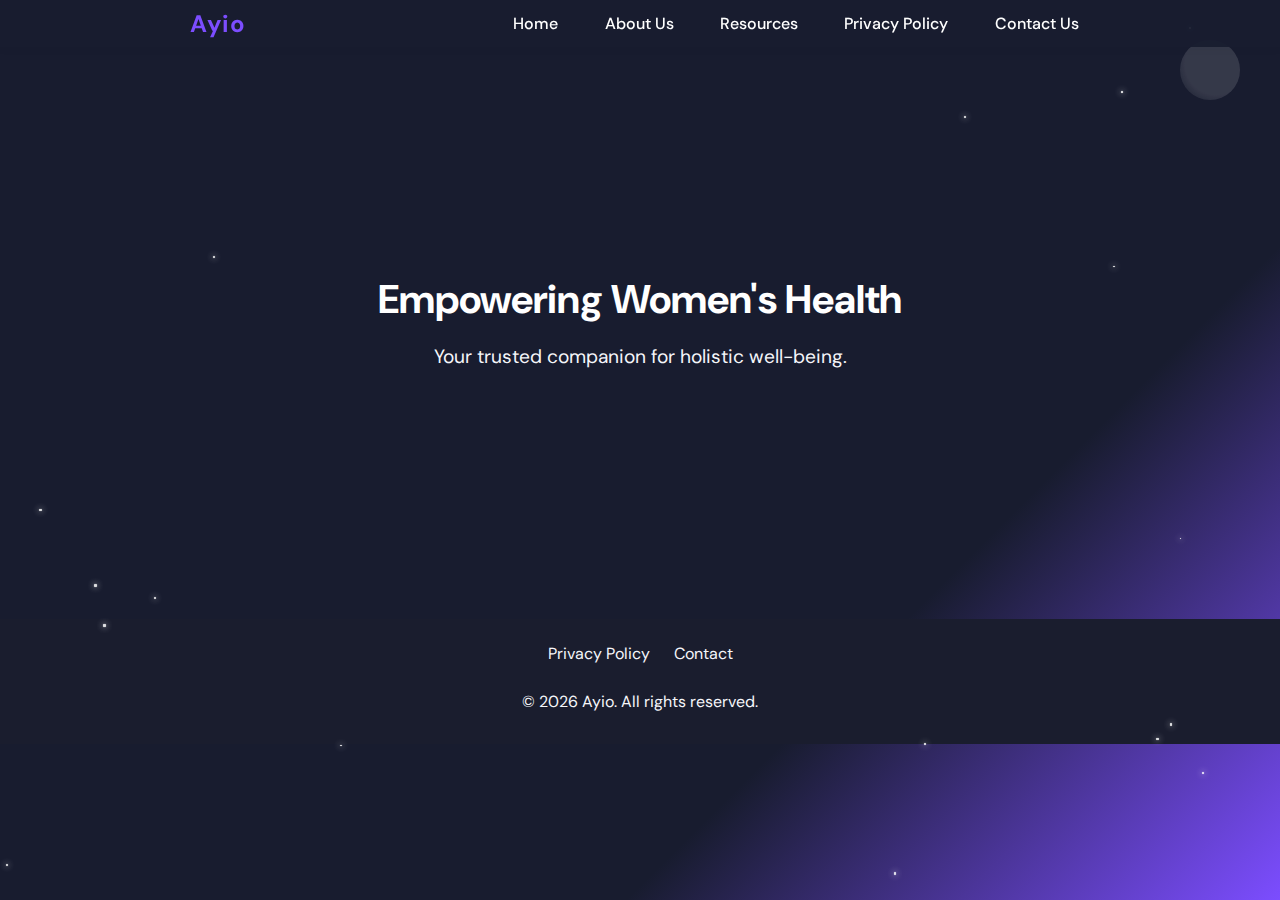
<file: index.html>
<!DOCTYPE html>
<html lang="en">
<head>
  <meta charset="UTF-8">
  <meta name="viewport" content="width=device-width, initial-scale=1.0">
  <title>Ayio - Women's Health</title>
  <!-- Google Fonts: DM Sans -->
  <link href="https://fonts.googleapis.com/css2?family=DM+Sans:wght@400;700&display=swap" rel="stylesheet">
  <link rel="stylesheet" href="assets/styles.css">
</head>
<body>
  <!-- Navbar -->
  <nav class="navbar">
    <div class="container nav-container">
      <a href="index.html" class="logo">Ayio</a>
      <!-- Hamburger menu button (mobile only) -->
      <button class="nav-toggle" aria-label="Open navigation" aria-expanded="false">
        <span></span>
        <span></span>
        <span></span>
      </button>
      <ul class="nav-links">
        <li><a href="index.html">Home</a></li>
        <li><a href="about.html">About Us</a></li>
        <li><a href="resources.html">Resources</a></li>
        <li><a href="privacy.html">Privacy Policy</a></li>
        <li><a href="contact.html">Contact Us</a></li>
      </ul>
    </div>
  </nav>

  <!-- Landing Section -->
  <header class="landing">
    <div class="container landing-content">
      <h1>Empowering Women's Health</h1>
      <p>Your trusted companion for holistic well-being.</p>
    </div>
  </header>

  <!-- Footer -->
  <footer class="footer">
    <div class="container footer-content">
      <ul class="footer-links">
        <li><a href="privacy.html">Privacy Policy</a></li>
        <li><a href="contact.html">Contact</a></li>
      </ul>
      <p>&copy; 2026 Ayio. All rights reserved.</p>
    </div>
  </footer>
</body>
<!-- Minimal JS for mobile nav toggle and interactive stars -->
<script>
  // Hamburger menu toggle for mobile
  document.addEventListener('DOMContentLoaded', function() {
    const navToggle = document.querySelector('.nav-toggle');
    const navLinks = document.querySelector('.nav-links');
    navToggle.addEventListener('click', function() {
      const open = navLinks.classList.toggle('open');
      navToggle.setAttribute('aria-expanded', open);
    });

    // --- Interactive, twinkling stars ---
    const STAR_COUNT = 18; // Fewer stars for less crowding
    const stars = [];
    for (let i = 0; i < STAR_COUNT; i++) {
      const star = document.createElement('div');
      star.className = 'star';
      // Random size (1.2px to 2.8px)
      const size = 1.2 + Math.random() * 1.6;
      star.style.width = size + 'px';
      star.style.height = size + 'px';
      // Random position
      const x = Math.random() * 100;
      const y = Math.random() * 100;
      star.dataset.x = x;
      star.dataset.y = y;
      star.style.left = x + 'vw';
      star.style.top = y + 'vh';
      // Random animation duration for twinkle
      star.style.animationDuration = (2 + Math.random() * 2.5) + 's';
      document.body.appendChild(star);
      stars.push(star);
    }
    // Parallax effect on mouse move
    document.addEventListener('mousemove', function(e) {
      const cx = window.innerWidth / 2;
      const cy = window.innerHeight / 2;
      const dx = (e.clientX - cx) / cx;
      const dy = (e.clientY - cy) / cy;
      stars.forEach((star, i) => {
        // Each star moves at a different depth
        const depth = 0.5 + (i / STAR_COUNT) * 1.5;
        const tx = dx * depth * 8; // max 8vw
        const ty = dy * depth * 8;
        star.style.transform = `translate(${tx}px, ${ty}px)`;
      });
    });
    // On mobile, use device orientation if available
    window.addEventListener('deviceorientation', function(e) {
      if (e.gamma !== null && e.beta !== null) {
        const dx = e.gamma / 45; // -45 to 45
        const dy = e.beta / 90;  // -90 to 90
        stars.forEach((star, i) => {
          const depth = 0.5 + (i / STAR_COUNT) * 1.5;
          const tx = dx * depth * 8;
          const ty = dy * depth * 8;
          star.style.transform = `translate(${tx}px, ${ty}px)`;
        });
      }
    });

    // --- Shooting star effect ---
    function launchShootingStar() {
      const shootingStar = document.createElement('div');
      shootingStar.className = 'shooting-star';
      // Diagonal: start somewhere in top-left quadrant, end in bottom-right
      const startY = 5 + Math.random() * 30; // 5-35vh
      const endY = startY + 18 + Math.random() * 10; // 23-45vh
      const startX = 5 + Math.random() * 30; // 5-35vw
      const endX = startX + 35 + Math.random() * 15; // 40-50vw further right
      shootingStar.style.setProperty('--sx', startX + 'vw');
      shootingStar.style.setProperty('--sy', startY + 'vh');
      shootingStar.style.setProperty('--ex', endX + 'vw');
      shootingStar.style.setProperty('--ey', endY + 'vh');
      shootingStar.style.top = '0';
      shootingStar.style.left = '0';
      // Calculate angle for rotate
      const angle = Math.atan2(endY - startY, endX - startX) * 180 / Math.PI;
      shootingStar.style.transform += ` rotate(${angle}deg)`;
      document.body.appendChild(shootingStar);
      shootingStar.addEventListener('animationend', () => shootingStar.remove());
    }
    // Launch a shooting star at random intervals
    function scheduleShootingStar() {
      const delay = 2500 + Math.random() * 8000; // 2.5s to 10.5s
      setTimeout(() => {
        launchShootingStar();
        scheduleShootingStar();
      }, delay);
    }
    scheduleShootingStar();
  });
</script>
</html>
</body>
</html>
</file>
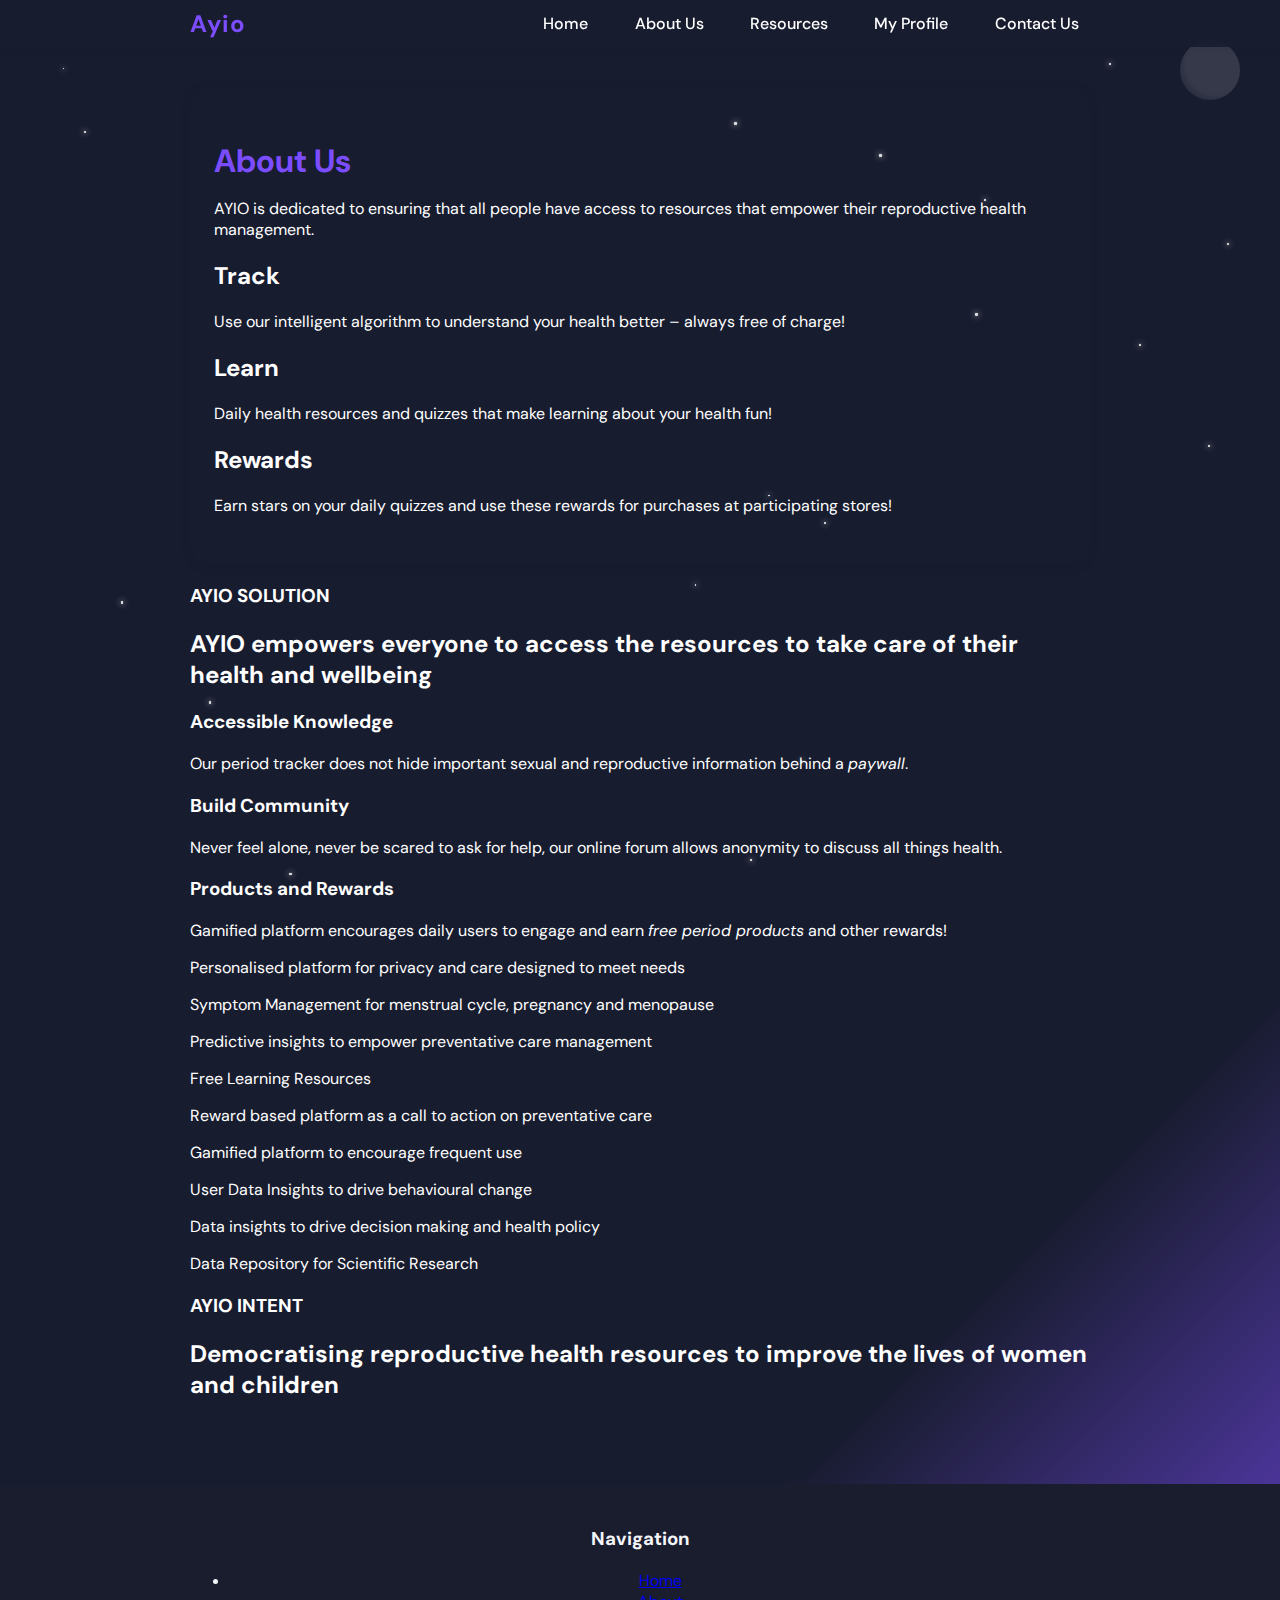
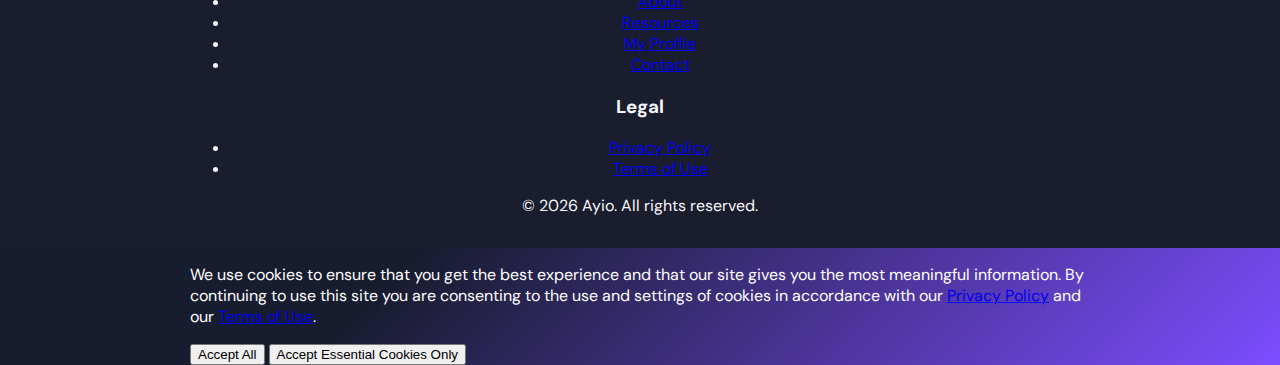
<file: about.html>
<!DOCTYPE html>
<html lang="en">

<head>
  <meta charset="UTF-8">
  <meta name="viewport" content="width=device-width, initial-scale=1.0">
  <title>About Us - Ayio</title>
  <link href="https://fonts.googleapis.com/css2?family=DM+Sans:wght@400;700&display=swap" rel="stylesheet">
  <link rel="stylesheet" href="assets/styles.css">
</head>

<body>
  <!-- Navbar -->
  <nav class="navbar">
    <div class="container nav-container">
      <a href="index.html" class="logo">Ayio</a>
      <!-- Hamburger menu button (mobile only) -->
      <button class="nav-toggle" aria-label="Open navigation" aria-expanded="false">
        <span></span>
        <span></span>
        <span></span>
      </button>
      <ul class="nav-links">
        <li><a href="index.html">Home</a></li>
        <li><a href="about.html">About Us</a></li>
        <li><a href="resources.html">Resources</a></li>
        <li><a href="profile.html">My Profile</a></li>
        <li><a href="contact.html">Contact Us</a></li>
      </ul>
    </div>
  </nav>

  <!-- About Section -->
  <main class="main-content">
    <section class="about-section container">
      <h1>About Us</h1>
      <p class="about-intro">AYIO is dedicated to ensuring that all people have access to resources that empower their
        reproductive health management.</p>

      <div class="features-grid">
        <div class="feature-card">
          <h2>Track</h2>
          <p>Use our intelligent algorithm to understand your health better – always free of charge!</p>
        </div>
        <div class="feature-card">
          <h2>Learn</h2>
          <p>Daily health resources and quizzes that make learning about your health fun!</p>
        </div>
        <div class="feature-card">
          <h2>Rewards</h2>
          <p>Earn stars on your daily quizzes and use these rewards for purchases at participating stores!</p>
        </div>
      </div>

    </section>

    <!-- Ayio Solution Section -->
    <section class="ayio-solution container">
      <div class="solution-header">
        <h3 class="subheading">AYIO SOLUTION</h3>
        <h2>AYIO empowers <span class="highlight">everyone</span> to access the resources to take care of their health
          and
          wellbeing</h2>
      </div>

      <div class="solution-grid">
        <!-- Card 1 -->
        <div class="solution-card">
          <div class="placeholder-img"></div>
          <h3>Accessible Knowledge</h3>
          <p>Our period tracker does not hide important sexual and reproductive information behind a <em>paywall</em>.
          </p>
        </div>

        <!-- Card 2 -->
        <div class="solution-card">
          <div class="placeholder-img"></div>
          <h3>Build Community</h3>
          <p>Never feel alone, never be scared to ask for help, our online forum allows anonymity to discuss all things
            health.</p>
        </div>

        <!-- Card 3 -->
        <div class="solution-card">
          <div class="placeholder-img"></div>
          <h3>Products and Rewards</h3>
          <p>Gamified platform encourages daily users to engage and earn <em>free period products</em> and other
            rewards!
          </p>
        </div>
      </div>
    </section>

    <!-- Phone Mockup Section -->
    <section class="phone-mockup-section container">
      <div class="phone-content-left">

        <p>Personalised platform for privacy and care designed to meet needs</p>
        <p>Symptom Management for menstrual cycle, pregnancy and menopause</p>
      </div>

      <div class="phone-placeholder">
        <!-- Placeholder for phone image -->
      </div>

      <div class="phone-content-right">

        <p>Predictive insights to empower preventative care management</p>
      </div>
    </section>

    <!-- Phone Mockup Section 2 - Learn & Earn -->
    <section class="phone-mockup-section container">
      <div class="phone-content-left">

        <p class="feature-text">Free Learning Resources</p>
      </div>

      <div class="phone-placeholder">
        <!-- Placeholder for phone image -->
      </div>

      <div class="phone-content-right">

        <p class="feature-text">Reward based platform as a call to action on preventative care</p>
        <p class="feature-text">Gamified platform to encourage frequent use</p>
      </div>
    </section>

    <!-- Phone Mockup Section 3 - Profile/Universe -->
    <section class="phone-mockup-section container">
      <div class="phone-content-left">

      </div>

      <div class="phone-placeholder">
        <!-- Placeholder for phone image -->
      </div>

      <div class="phone-content-right">

      </div>
    </section>

    <!-- Phone Mockup Section 4 - Data Insights -->
    <section class="phone-mockup-section container">
      <div class="phone-content-left">

        <p class="feature-text">User Data Insights to drive behavioural change</p>
        <p class="feature-text">Data insights to drive decision making and health policy</p>
      </div>

      <div class="phone-placeholder">
        <!-- Placeholder for phone image -->
      </div>

      <div class="phone-content-right">

        <p class="feature-text">Data Repository for Scientific Research</p>
      </div>
    </section>

    <!-- Phone Mockup Section 5 - Ayio Intent (Light Background, 2-column) -->
    <section class="ayio-intent-section container">
      <div class="intent-text">
        <h3 class="intent-heading">AYIO INTENT</h3>
        <h2 class="intent-title">Democratising reproductive health resources to improve the lives of women and children
        </h2>
      </div>

      <div class="phone-placeholder-intent">
        <!-- Placeholder for phone image -->
      </div>
    </section>
  </main>

  <!-- Footer -->
  <footer class="footer">
    <div class="container footer-container">
      <!-- Navigation Links Section -->
      <div class="footer-section">
        <h3 class="footer-heading">Navigation</h3>
        <ul class="footer-nav-links">
          <li><a href="index.html">Home</a></li>
          <li><a href="about.html">About</a></li>
          <li><a href="resources.html">Resources</a></li>
          <li><a href="profile.html">My Profile</a></li>
          <li><a href="contact.html">Contact</a></li>
        </ul>
      </div>

      <!-- Legal Links Section -->
      <div class="footer-section">
        <h3 class="footer-heading">Legal</h3>
        <ul class="footer-legal-links">
          <li><a href="privacy.html">Privacy Policy</a></li>
          <li><a href="terms.html">Terms of Use</a></li>
        </ul>
      </div>
    </div>

    <!-- Copyright Section -->
    <div class="footer-copyright">
      <p>&copy; 2026 Ayio. All rights reserved.</p>
    </div>
  </footer>

  <!-- Cookie Consent -->
  <script src="assets/cookie-consent.js"></script>
</body>
<script>
  document.addEventListener('DOMContentLoaded', function () {
    const navToggle = document.querySelector('.nav-toggle');
    const navLinks = document.querySelector('.nav-links');
    navToggle.addEventListener('click', function () {
      const open = navLinks.classList.toggle('open');
      navToggle.setAttribute('aria-expanded', open);
    });

    // --- Interactive, twinkling stars ---
    const STAR_COUNT = 18;
    const stars = [];
    for (let i = 0; i < STAR_COUNT; i++) {
      const star = document.createElement('div');
      star.className = 'star';
      const size = 1.2 + Math.random() * 1.6;
      star.style.width = size + 'px';
      star.style.height = size + 'px';
      const x = Math.random() * 100;
      const y = Math.random() * 100;
      star.dataset.x = x;
      star.dataset.y = y;
      star.style.left = x + 'vw';
      star.style.top = y + 'vh';
      star.style.animationDuration = (2 + Math.random() * 2.5) + 's';
      document.body.appendChild(star);
      stars.push(star);
    }
    document.addEventListener('mousemove', function (e) {
      const cx = window.innerWidth / 2;
      const cy = window.innerHeight / 2;
      const dx = (e.clientX - cx) / cx;
      const dy = (e.clientY - cy) / cy;
      stars.forEach((star, i) => {
        const depth = 0.5 + (i / STAR_COUNT) * 1.5;
        const tx = dx * depth * 8;
        const ty = dy * depth * 8;
        star.style.transform = `translate(${tx}px, ${ty}px)`;
      });
    });
    window.addEventListener('deviceorientation', function (e) {
      if (e.gamma !== null && e.beta !== null) {
        const dx = e.gamma / 45;
        const dy = e.beta / 90;
        stars.forEach((star, i) => {
          const depth = 0.5 + (i / STAR_COUNT) * 1.5;
          const tx = dx * depth * 8;
          const ty = dy * depth * 8;
          star.style.transform = `translate(${tx}px, ${ty}px)`;
        });
      }
    });

    // --- Shooting star effect ---
    function launchShootingStar() {
      const shootingStar = document.createElement('div');
      shootingStar.className = 'shooting-star';
      // Diagonal: start somewhere in top-left quadrant, end in bottom-right
      const startY = 5 + Math.random() * 30;
      const endY = startY + 18 + Math.random() * 10;
      const startX = 5 + Math.random() * 30;
      const endX = startX + 35 + Math.random() * 15;
      shootingStar.style.setProperty('--sx', startX + 'vw');
      shootingStar.style.setProperty('--sy', startY + 'vh');
      shootingStar.style.setProperty('--ex', endX + 'vw');
      shootingStar.style.setProperty('--ey', endY + 'vh');
      shootingStar.style.top = '0';
      shootingStar.style.left = '0';
      const angle = Math.atan2(endY - startY, endX - startX) * 180 / Math.PI;
      shootingStar.style.transform += ` rotate(${angle}deg)`;
      document.body.appendChild(shootingStar);
      shootingStar.addEventListener('animationend', () => shootingStar.remove());
    }
    function scheduleShootingStar() {
      const delay = 2500 + Math.random() * 8000;
      setTimeout(() => {
        launchShootingStar();
        scheduleShootingStar();
      }, delay);
    }
    scheduleShootingStar();
  });
</script>

</html>
</file>
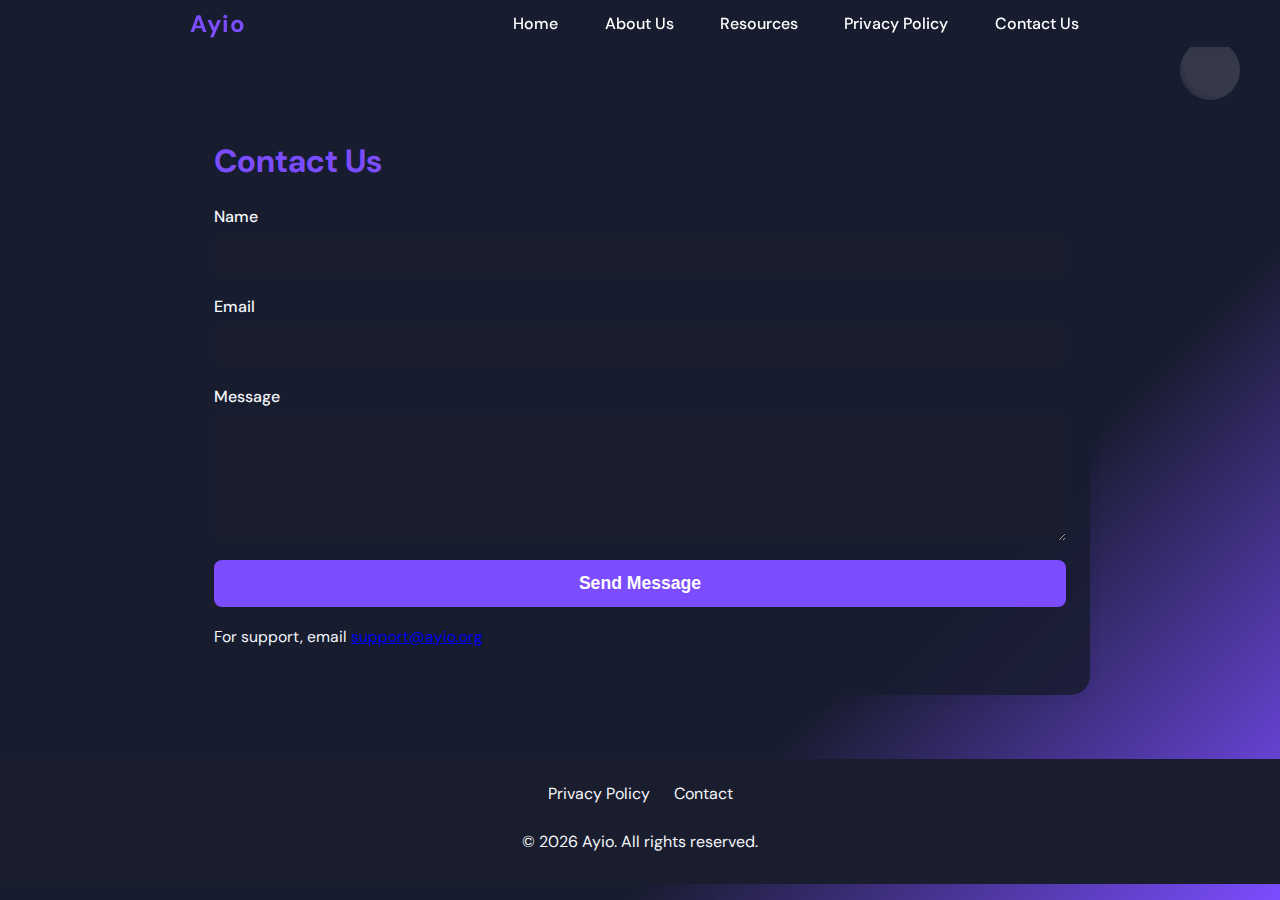
<file: contact.html>
<!DOCTYPE html>
<html lang="en">
<head>
  <meta charset="UTF-8">
  <meta name="viewport" content="width=device-width, initial-scale=1.0">
  <title>Contact Us - Ayio</title>
  <link href="https://fonts.googleapis.com/css2?family=DM+Sans:wght@400;700&display=swap" rel="stylesheet">
  <link rel="stylesheet" href="assets/styles.css">
</head>
<body>
  <!-- Navbar -->
  <nav class="navbar">
    <div class="container nav-container">
      <a href="index.html" class="logo">Ayio</a>
      <ul class="nav-links">
        <li><a href="index.html">Home</a></li>
        <li><a href="about.html">About Us</a></li>
        <li><a href="resources.html">Resources</a></li>
        <li><a href="privacy.html">Privacy Policy</a></li>
        <li><a href="contact.html">Contact Us</a></li>
      </ul>
    </div>
  </nav>

  <!-- Contact Section -->
  <main class="main-content">
    <section class="contact-section container">
      <h1>Contact Us</h1>
      <form name="contact" method="POST" data-netlify="true" netlify-honeypot="bot-field" class="contact-form">
        <!-- Netlify form hidden field -->
        <input type="hidden" name="form-name" value="contact">
        <p class="hidden">
          <label>Don’t fill this out if you're human: <input name="bot-field"></label>
        </p>
        <div class="form-group">
          <label for="name">Name</label>
          <input type="text" id="name" name="name" required>
        </div>
        <div class="form-group">
          <label for="email">Email</label>
          <input type="email" id="email" name="email" required>
        </div>
        <div class="form-group">
          <label for="message">Message</label>
          <textarea id="message" name="message" rows="5" required></textarea>
        </div>
        <button type="submit">Send Message</button>
      </form>
      <p class="contact-note">For support, email <a href="mailto:support@ayio.org">support@ayio.org</a></p>
    </section>
  </main>

  <!-- Footer -->
  <footer class="footer">
    <div class="container footer-content">
      <ul class="footer-links">
        <li><a href="privacy.html">Privacy Policy</a></li>
        <li><a href="contact.html">Contact</a></li>
      </ul>
      <p>&copy; 2026 Ayio. All rights reserved.</p>
    </div>
  </footer>
</body>
</html>
</file>
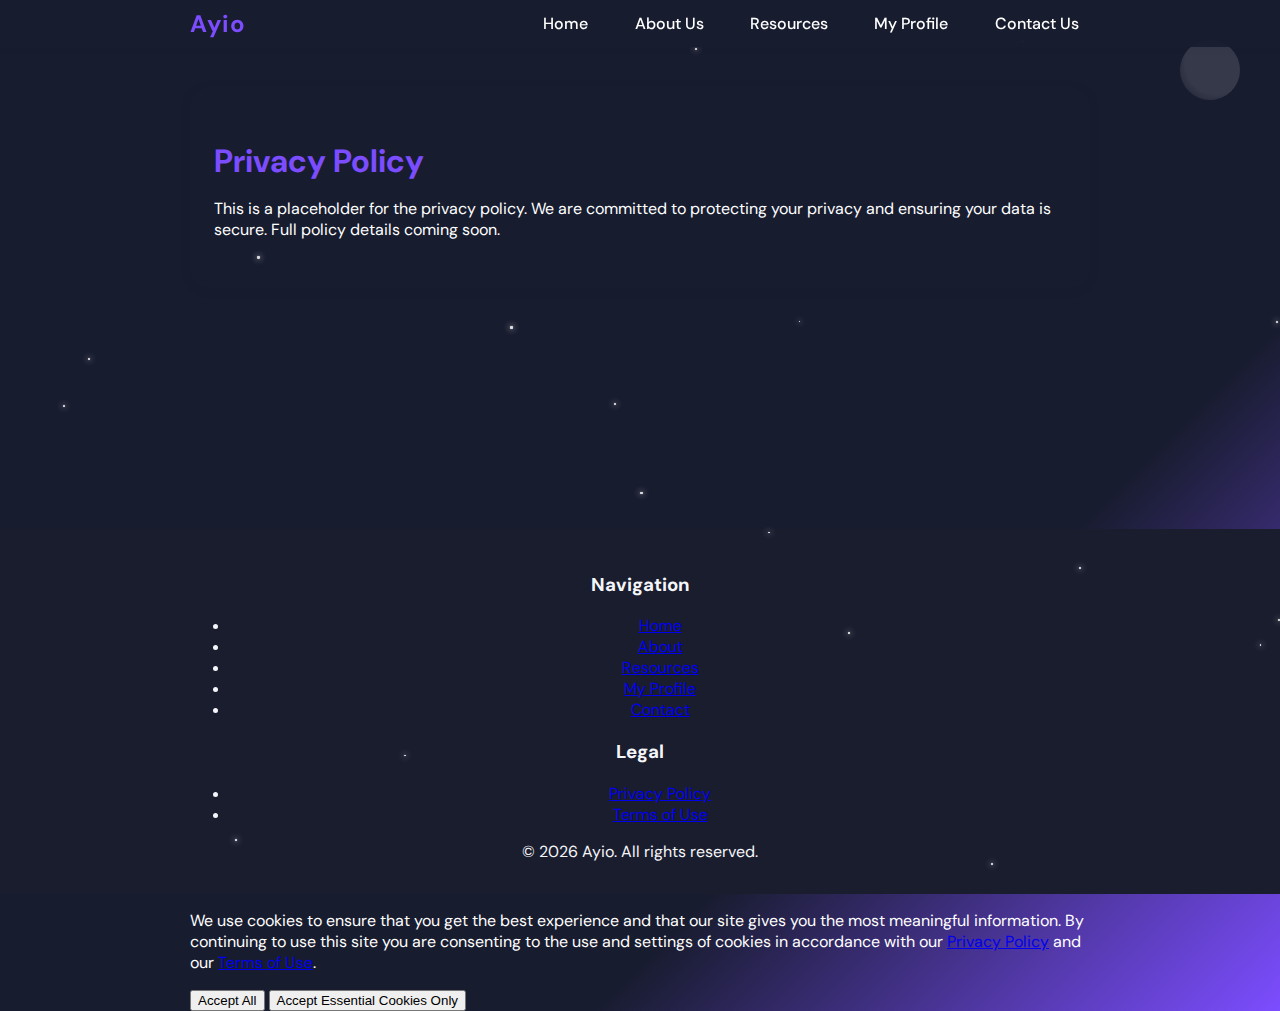
<file: privacy.html>
<!DOCTYPE html>
<html lang="en">

<head>
  <meta charset="UTF-8">
  <meta name="viewport" content="width=device-width, initial-scale=1.0">
  <title>Privacy Policy - Ayio</title>
  <link href="https://fonts.googleapis.com/css2?family=DM+Sans:wght@400;700&display=swap" rel="stylesheet">
  <link rel="stylesheet" href="assets/styles.css">
</head>

<body>
  <!-- Navbar -->
  <nav class="navbar">
    <div class="container nav-container">
      <a href="index.html" class="logo">Ayio</a>
      <!-- Hamburger menu button (mobile only) -->
      <button class="nav-toggle" aria-label="Open navigation" aria-expanded="false">
        <span></span>
        <span></span>
        <span></span>
      </button>
      <ul class="nav-links">
        <li><a href="index.html">Home</a></li>
        <li><a href="about.html">About Us</a></li>
        <li><a href="resources.html">Resources</a></li>
        <li><a href="profile.html">My Profile</a></li>
        <li><a href="contact.html">Contact Us</a></li>
      </ul>
    </div>
  </nav>

  <!-- Privacy Policy Section -->
  <main class="main-content">
    <section class="privacy-section container">
      <h1>Privacy Policy</h1>
      <p>This is a placeholder for the privacy policy. We are committed to protecting your privacy and ensuring your
        data is secure. Full policy details coming soon.</p>
    </section>
  </main>

  <!-- Footer -->
  <footer class="footer">
    <div class="container footer-container">
      <!-- Navigation Links Section -->
      <div class="footer-section">
        <h3 class="footer-heading">Navigation</h3>
        <ul class="footer-nav-links">
          <li><a href="index.html">Home</a></li>
          <li><a href="about.html">About</a></li>
          <li><a href="resources.html">Resources</a></li>
          <li><a href="profile.html">My Profile</a></li>
          <li><a href="contact.html">Contact</a></li>
        </ul>
      </div>

      <!-- Legal Links Section -->
      <div class="footer-section">
        <h3 class="footer-heading">Legal</h3>
        <ul class="footer-legal-links">
          <li><a href="privacy.html">Privacy Policy</a></li>
          <li><a href="terms.html">Terms of Use</a></li>
        </ul>
      </div>
    </div>

    <!-- Copyright Section -->
    <div class="footer-copyright">
      <p>&copy; 2026 Ayio. All rights reserved.</p>
    </div>
  </footer>

  <!-- Cookie Consent -->
  <script src="assets/cookie-consent.js"></script>
</body>
<script>
  document.addEventListener('DOMContentLoaded', function () {
    const navToggle = document.querySelector('.nav-toggle');
    const navLinks = document.querySelector('.nav-links');
    navToggle.addEventListener('click', function () {
      const open = navLinks.classList.toggle('open');
      navToggle.setAttribute('aria-expanded', open);
    });

    // --- Interactive, twinkling stars ---
    const STAR_COUNT = 18;
    const stars = [];
    for (let i = 0; i < STAR_COUNT; i++) {
      const star = document.createElement('div');
      star.className = 'star';
      const size = 1.2 + Math.random() * 1.6;
      star.style.width = size + 'px';
      star.style.height = size + 'px';
      const x = Math.random() * 100;
      const y = Math.random() * 100;
      star.dataset.x = x;
      star.dataset.y = y;
      star.style.left = x + 'vw';
      star.style.top = y + 'vh';
      star.style.animationDuration = (2 + Math.random() * 2.5) + 's';
      document.body.appendChild(star);
      stars.push(star);
    }
    document.addEventListener('mousemove', function (e) {
      const cx = window.innerWidth / 2;
      const cy = window.innerHeight / 2;
      const dx = (e.clientX - cx) / cx;
      const dy = (e.clientY - cy) / cy;
      stars.forEach((star, i) => {
        const depth = 0.5 + (i / STAR_COUNT) * 1.5;
        const tx = dx * depth * 8;
        const ty = dy * depth * 8;
        star.style.transform = `translate(${tx}px, ${ty}px)`;
      });
    });
    window.addEventListener('deviceorientation', function (e) {
      if (e.gamma !== null && e.beta !== null) {
        const dx = e.gamma / 45;
        const dy = e.beta / 90;
        stars.forEach((star, i) => {
          const depth = 0.5 + (i / STAR_COUNT) * 1.5;
          const tx = dx * depth * 8;
          const ty = dy * depth * 8;
          star.style.transform = `translate(${tx}px, ${ty}px)`;
        });
      }
    });

    // --- Shooting star effect ---
    function launchShootingStar() {
      const shootingStar = document.createElement('div');
      shootingStar.className = 'shooting-star';
      // Diagonal: start somewhere in top-left quadrant, end in bottom-right
      const startY = 5 + Math.random() * 30;
      const endY = startY + 18 + Math.random() * 10;
      const startX = 5 + Math.random() * 30;
      const endX = startX + 35 + Math.random() * 15;
      shootingStar.style.setProperty('--sx', startX + 'vw');
      shootingStar.style.setProperty('--sy', startY + 'vh');
      shootingStar.style.setProperty('--ex', endX + 'vw');
      shootingStar.style.setProperty('--ey', endY + 'vh');
      shootingStar.style.top = '0';
      shootingStar.style.left = '0';
      const angle = Math.atan2(endY - startY, endX - startX) * 180 / Math.PI;
      shootingStar.style.transform += ` rotate(${angle}deg)`;
      document.body.appendChild(shootingStar);
      shootingStar.addEventListener('animationend', () => shootingStar.remove());
    }
    function scheduleShootingStar() {
      const delay = 2500 + Math.random() * 8000;
      setTimeout(() => {
        launchShootingStar();
        scheduleShootingStar();
      }, delay);
    }
    scheduleShootingStar();
  });
</script>

</html>
</body>

</html>
</file>
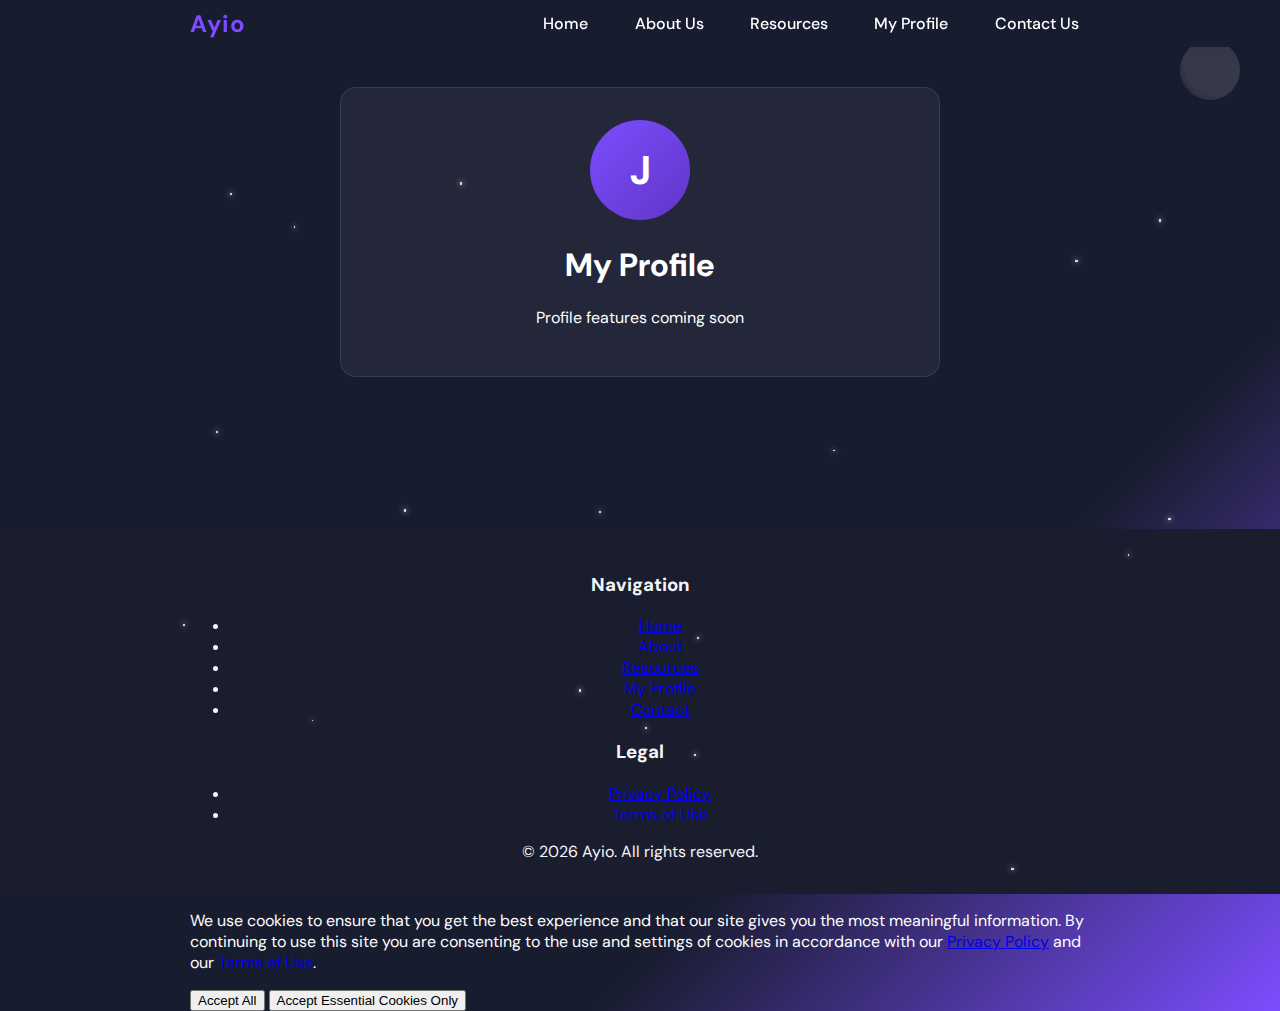
<file: profile.html>
<!DOCTYPE html>
<html lang="en">

<head>
    <meta charset="UTF-8">
    <meta name="viewport" content="width=device-width, initial-scale=1.0">
    <title>My Profile - Ayio</title>
    <link href="https://fonts.googleapis.com/css2?family=DM+Sans:wght@400;700&display=swap" rel="stylesheet">
    <link rel="stylesheet" href="assets/styles.css">
    <style>
        /* Profile specific styles */
        .profile-card {
            background: rgba(255, 255, 255, 0.05);
            border: 1px solid rgba(255, 255, 255, 0.1);
            border-radius: 1rem;
            padding: 2rem;
            max-width: 600px;
            margin: 0 auto;
            text-align: center;
        }

        .profile-avatar {
            width: 100px;
            height: 100px;
            background: linear-gradient(135deg, var(--purple), #5f36c7);
            border-radius: 50%;
            margin: 0 auto 1.5rem;
            display: flex;
            align-items: center;
            justify-content: center;
            font-size: 2.5rem;
            font-weight: 700;
            color: var(--white);
        }
    </style>
</head>

<body>
    <!-- Navbar -->
    <nav class="navbar">
        <div class="container nav-container">
            <a href="index.html" class="logo">Ayio</a>
            <!-- Hamburger menu button (mobile only) -->
            <button class="nav-toggle" aria-label="Open navigation" aria-expanded="false">
                <span></span>
                <span></span>
                <span></span>
            </button>
            <ul class="nav-links">
                <li><a href="index.html">Home</a></li>
                <li><a href="about.html">About Us</a></li>
                <li><a href="resources.html">Resources</a></li>
                <li><a href="profile.html">My Profile</a></li>
                <li><a href="contact.html">Contact Us</a></li>
            </ul>
        </div>
    </nav>

    <!-- Profile Section -->
    <main class="main-content">
        <section class="container">
            <div class="profile-card">
                <div class="profile-avatar">J</div>
                <h1>My Profile</h1>
                <p>Profile features coming soon</p>
            </div>
        </section>
    </main>

    <!-- Footer -->
    <footer class="footer">
        <div class="container footer-container">
            <!-- Navigation Links Section -->
            <div class="footer-section">
                <h3 class="footer-heading">Navigation</h3>
                <ul class="footer-nav-links">
                    <li><a href="index.html">Home</a></li>
                    <li><a href="about.html">About</a></li>
                    <li><a href="resources.html">Resources</a></li>
                    <li><a href="profile.html">My Profile</a></li>
                    <li><a href="contact.html">Contact</a></li>
                </ul>
            </div>

            <!-- Legal Links Section -->
            <div class="footer-section">
                <h3 class="footer-heading">Legal</h3>
                <ul class="footer-legal-links">
                    <li><a href="privacy.html">Privacy Policy</a></li>
                    <li><a href="terms.html">Terms of Use</a></li>
                </ul>
            </div>
        </div>

        <!-- Copyright Section -->
        <div class="footer-copyright">
            <p>&copy; 2026 Ayio. All rights reserved.</p>
        </div>
    </footer>

    <!-- Cookie Consent -->
    <script src="assets/cookie-consent.js"></script>
</body>
<script>
    document.addEventListener('DOMContentLoaded', function () {
        const navToggle = document.querySelector('.nav-toggle');
        const navLinks = document.querySelector('.nav-links');
        navToggle.addEventListener('click', function () {
            const open = navLinks.classList.toggle('open');
            navToggle.setAttribute('aria-expanded', open);
        });

        // --- Interactive, twinkling stars ---
        const STAR_COUNT = 18;
        const stars = [];
        for (let i = 0; i < STAR_COUNT; i++) {
            const star = document.createElement('div');
            star.className = 'star';
            const size = 1.2 + Math.random() * 1.6;
            star.style.width = size + 'px';
            star.style.height = size + 'px';
            const x = Math.random() * 100;
            const y = Math.random() * 100;
            star.dataset.x = x;
            star.dataset.y = y;
            star.style.left = x + 'vw';
            star.style.top = y + 'vh';
            star.style.animationDuration = (2 + Math.random() * 2.5) + 's';
            document.body.appendChild(star);
            stars.push(star);
        }
        document.addEventListener('mousemove', function (e) {
            const cx = window.innerWidth / 2;
            const cy = window.innerHeight / 2;
            const dx = (e.clientX - cx) / cx;
            const dy = (e.clientY - cy) / cy;
            stars.forEach((star, i) => {
                const depth = 0.5 + (i / STAR_COUNT) * 1.5;
                const tx = dx * depth * 8;
                const ty = dy * depth * 8;
                star.style.transform = `translate(${tx}px, ${ty}px)`;
            });
        });
        window.addEventListener('deviceorientation', function (e) {
            if (e.gamma !== null && e.beta !== null) {
                const dx = e.gamma / 45;
                const dy = e.beta / 90;
                stars.forEach((star, i) => {
                    const depth = 0.5 + (i / STAR_COUNT) * 1.5;
                    const tx = dx * depth * 8;
                    const ty = dy * depth * 8;
                    star.style.transform = `translate(${tx}px, ${ty}px)`;
                });
            }
        });

        // --- Shooting star effect ---
        function launchShootingStar() {
            const shootingStar = document.createElement('div');
            shootingStar.className = 'shooting-star';
            const startY = 5 + Math.random() * 30;
            const endY = startY + 18 + Math.random() * 10;
            const startX = 5 + Math.random() * 30;
            const endX = startX + 35 + Math.random() * 15;
            shootingStar.style.setProperty('--sx', startX + 'vw');
            shootingStar.style.setProperty('--sy', startY + 'vh');
            shootingStar.style.setProperty('--ex', endX + 'vw');
            shootingStar.style.setProperty('--ey', endY + 'vh');
            shootingStar.style.top = '0';
            shootingStar.style.left = '0';
            const angle = Math.atan2(endY - startY, endX - startX) * 180 / Math.PI;
            shootingStar.style.transform += ` rotate(${angle}deg)`;
            document.body.appendChild(shootingStar);
            shootingStar.addEventListener('animationend', () => shootingStar.remove());
        }
        function scheduleShootingStar() {
            const delay = 2500 + Math.random() * 8000;
            setTimeout(() => {
                launchShootingStar();
                scheduleShootingStar();
            }, delay);
        }
        scheduleShootingStar();
    });
</script>

</html>
</file>
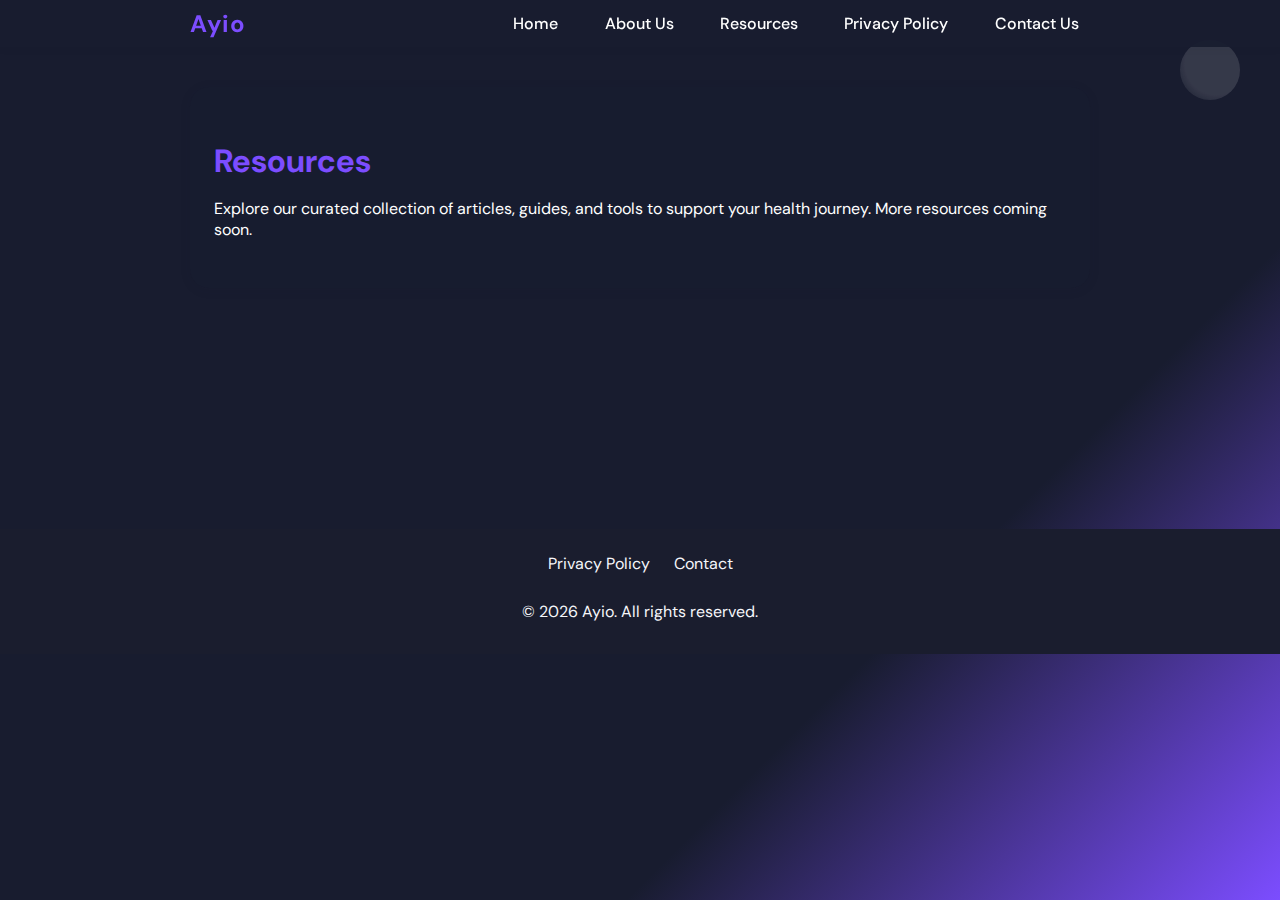
<file: resources.html>
<!DOCTYPE html>
<html lang="en">
<head>
  <meta charset="UTF-8">
  <meta name="viewport" content="width=device-width, initial-scale=1.0">
  <title>Resources - Ayio</title>
  <link href="https://fonts.googleapis.com/css2?family=DM+Sans:wght@400;700&display=swap" rel="stylesheet">
  <link rel="stylesheet" href="assets/styles.css">
</head>
<body>
  <!-- Navbar -->
  <nav class="navbar">
    <div class="container nav-container">
      <a href="index.html" class="logo">Ayio</a>
      <!-- Hamburger menu button (mobile only) -->
      <button class="nav-toggle" aria-label="Open navigation" aria-expanded="false">
        <span></span>
        <span></span>
        <span></span>
      </button>
      <ul class="nav-links">
        <li><a href="index.html">Home</a></li>
        <li><a href="about.html">About Us</a></li>
        <li><a href="resources.html">Resources</a></li>
        <li><a href="privacy.html">Privacy Policy</a></li>
        <li><a href="contact.html">Contact Us</a></li>
      </ul>
    </div>
  </nav>

  <!-- Resources Section -->
  <main class="main-content">
    <section class="resources-section container">
      <h1>Resources</h1>
      <p>Explore our curated collection of articles, guides, and tools to support your health journey. More resources coming soon.</p>
      <!-- Placeholder for future resource cards or links -->
    </section>
  </main>

  <!-- Footer -->
  <footer class="footer">
    <div class="container footer-content">
      <ul class="footer-links">
        <li><a href="privacy.html">Privacy Policy</a></li>
        <li><a href="contact.html">Contact</a></li>
      </ul>
      <p>&copy; 2026 Ayio. All rights reserved.</p>
    </div>
  </footer>
  <!-- Minimal JS for mobile nav toggle -->
  <script>
    document.addEventListener('DOMContentLoaded', function() {
      const navToggle = document.querySelector('.nav-toggle');
      const navLinks = document.querySelector('.nav-links');
      navToggle.addEventListener('click', function() {
        const open = navLinks.classList.toggle('open');
        navToggle.setAttribute('aria-expanded', open);
      });
    });
  </script>
</body>
</html>
</file>
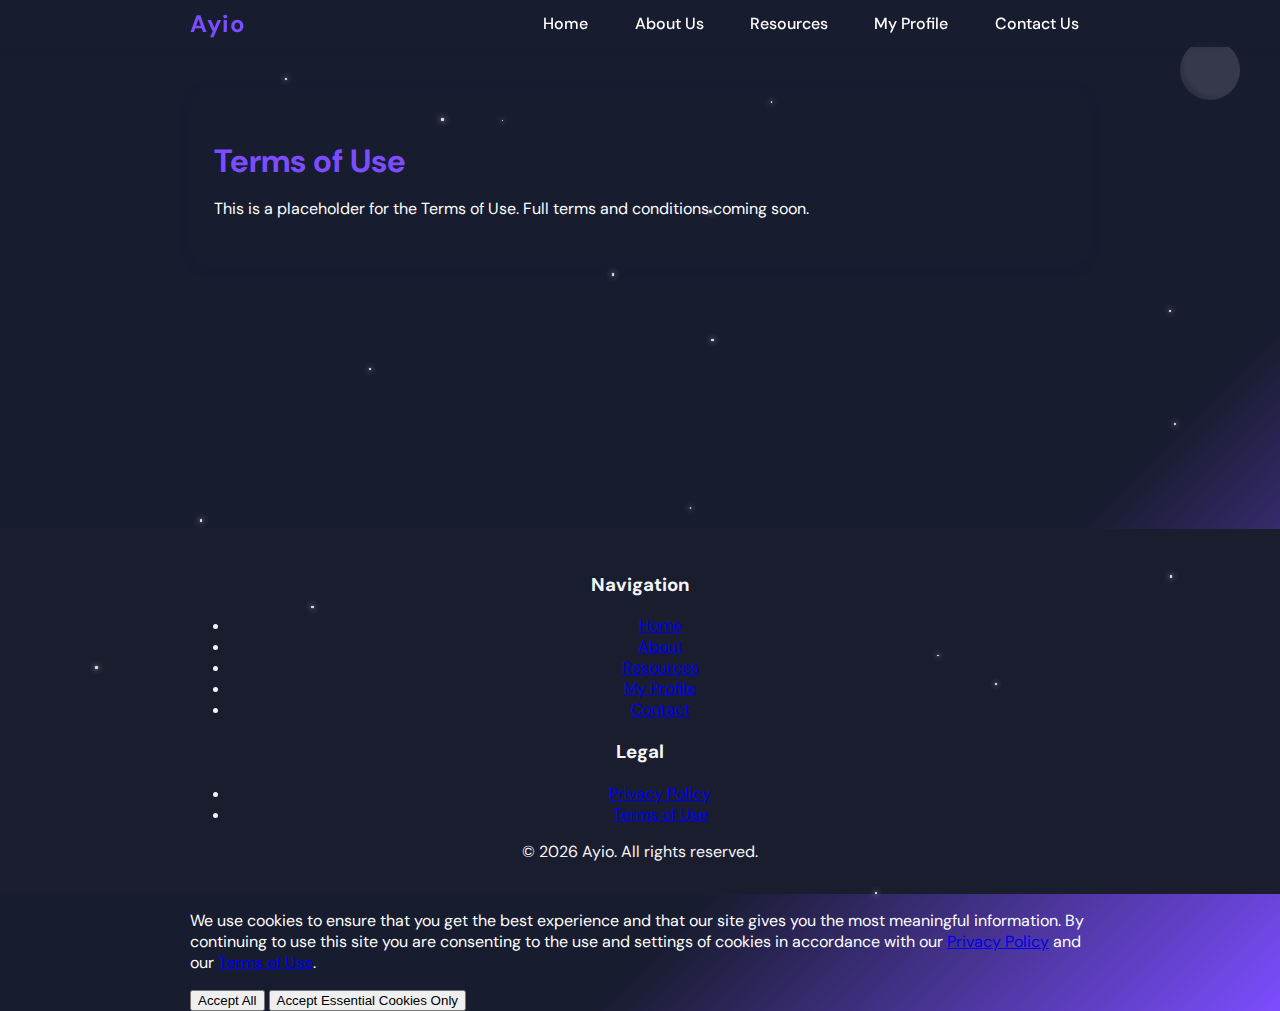
<file: terms.html>
<!DOCTYPE html>
<html lang="en">

<head>
    <meta charset="UTF-8">
    <meta name="viewport" content="width=device-width, initial-scale=1.0">
    <title>Terms of Use - Ayio</title>
    <link href="https://fonts.googleapis.com/css2?family=DM+Sans:wght@400;700&display=swap" rel="stylesheet">
    <link rel="stylesheet" href="assets/styles.css">
</head>

<body>
    <!-- Navbar -->
    <nav class="navbar">
        <div class="container nav-container">
            <a href="index.html" class="logo">Ayio</a>
            <!-- Hamburger menu button (mobile only) -->
            <button class="nav-toggle" aria-label="Open navigation" aria-expanded="false">
                <span></span>
                <span></span>
                <span></span>
            </button>
            <ul class="nav-links">
                <li><a href="index.html">Home</a></li>
                <li><a href="about.html">About Us</a></li>
                <li><a href="resources.html">Resources</a></li>
                <li><a href="profile.html">My Profile</a></li>
                <li><a href="contact.html">Contact Us</a></li>
            </ul>
        </div>
    </nav>

    <!-- Terms of Use Section -->
    <main class="main-content">
        <section class="privacy-section container">
            <h1>Terms of Use</h1>
            <p>This is a placeholder for the Terms of Use. Full terms and conditions coming soon.</p>
        </section>
    </main>

    <!-- Footer -->
    <footer class="footer">
        <div class="container footer-container">
            <!-- Navigation Links Section -->
            <div class="footer-section">
                <h3 class="footer-heading">Navigation</h3>
                <ul class="footer-nav-links">
                    <li><a href="index.html">Home</a></li>
                    <li><a href="about.html">About</a></li>
                    <li><a href="resources.html">Resources</a></li>
                    <li><a href="profile.html">My Profile</a></li>
                    <li><a href="contact.html">Contact</a></li>
                </ul>
            </div>

            <!-- Legal Links Section -->
            <div class="footer-section">
                <h3 class="footer-heading">Legal</h3>
                <ul class="footer-legal-links">
                    <li><a href="privacy.html">Privacy Policy</a></li>
                    <li><a href="terms.html">Terms of Use</a></li>
                </ul>
            </div>
        </div>

        <!-- Copyright Section -->
        <div class="footer-copyright">
            <p>&copy; 2026 Ayio. All rights reserved.</p>
        </div>
    </footer>

    <!-- Cookie Consent -->
    <script src="assets/cookie-consent.js"></script>
</body>
<script>
    document.addEventListener('DOMContentLoaded', function () {
        const navToggle = document.querySelector('.nav-toggle');
        const navLinks = document.querySelector('.nav-links');
        navToggle.addEventListener('click', function () {
            const open = navLinks.classList.toggle('open');
            navToggle.setAttribute('aria-expanded', open);
        });

        // --- Interactive, twinkling stars ---
        const STAR_COUNT = 18;
        const stars = [];
        for (let i = 0; i < STAR_COUNT; i++) {
            const star = document.createElement('div');
            star.className = 'star';
            const size = 1.2 + Math.random() * 1.6;
            star.style.width = size + 'px';
            star.style.height = size + 'px';
            const x = Math.random() * 100;
            const y = Math.random() * 100;
            star.dataset.x = x;
            star.dataset.y = y;
            star.style.left = x + 'vw';
            star.style.top = y + 'vh';
            star.style.animationDuration = (2 + Math.random() * 2.5) + 's';
            document.body.appendChild(star);
            stars.push(star);
        }
        document.addEventListener('mousemove', function (e) {
            const cx = window.innerWidth / 2;
            const cy = window.innerHeight / 2;
            const dx = (e.clientX - cx) / cx;
            const dy = (e.clientY - cy) / cy;
            stars.forEach((star, i) => {
                const depth = 0.5 + (i / STAR_COUNT) * 1.5;
                const tx = dx * depth * 8;
                const ty = dy * depth * 8;
                star.style.transform = `translate(${tx}px, ${ty}px)`;
            });
        });
        window.addEventListener('deviceorientation', function (e) {
            if (e.gamma !== null && e.beta !== null) {
                const dx = e.gamma / 45;
                const dy = e.beta / 90;
                stars.forEach((star, i) => {
                    const depth = 0.5 + (i / STAR_COUNT) * 1.5;
                    const tx = dx * depth * 8;
                    const ty = dy * depth * 8;
                    star.style.transform = `translate(${tx}px, ${ty}px)`;
                });
            }
        });

        // --- Shooting star effect ---
        function launchShootingStar() {
            const shootingStar = document.createElement('div');
            shootingStar.className = 'shooting-star';
            const startY = 5 + Math.random() * 30;
            const endY = startY + 18 + Math.random() * 10;
            const startX = 5 + Math.random() * 30;
            const endX = startX + 35 + Math.random() * 15;
            shootingStar.style.setProperty('--sx', startX + 'vw');
            shootingStar.style.setProperty('--sy', startY + 'vh');
            shootingStar.style.setProperty('--ex', endX + 'vw');
            shootingStar.style.setProperty('--ey', endY + 'vh');
            shootingStar.style.top = '0';
            shootingStar.style.left = '0';
            const angle = Math.atan2(endY - startY, endX - startX) * 180 / Math.PI;
            shootingStar.style.transform += ` rotate(${angle}deg)`;
            document.body.appendChild(shootingStar);
            shootingStar.addEventListener('animationend', () => shootingStar.remove());
        }
        function scheduleShootingStar() {
            const delay = 2500 + Math.random() * 8000;
            setTimeout(() => {
                launchShootingStar();
                scheduleShootingStar();
            }, delay);
        }
        scheduleShootingStar();
    });
</script>

</html>
</file>
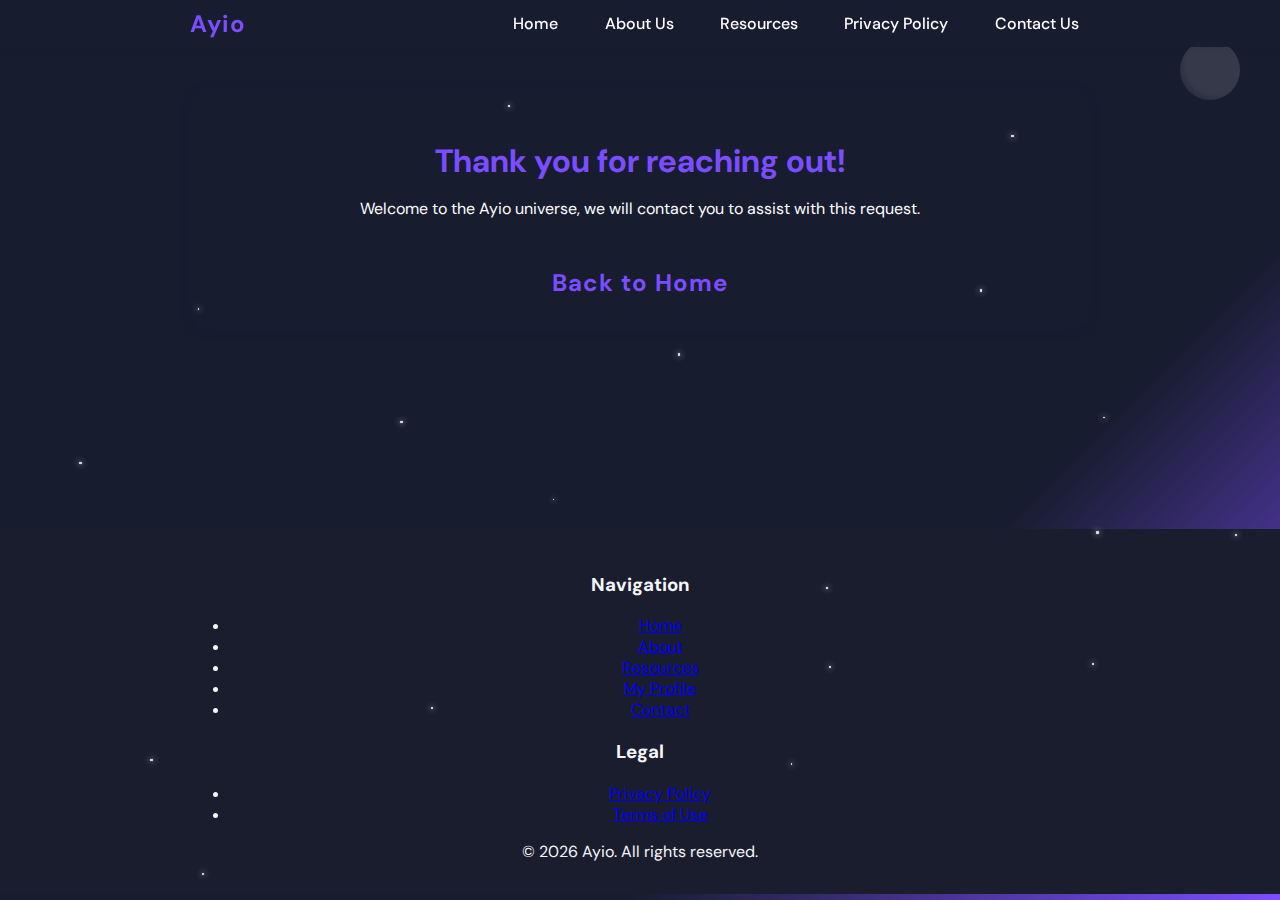
<file: thankyou.html>
<!DOCTYPE html>
<html lang="en">

<head>
  <meta charset="UTF-8">
  <meta name="viewport" content="width=device-width, initial-scale=1.0">
  <title>Thank You - Ayio</title>
  <link href="https://fonts.googleapis.com/css2?family=DM+Sans:wght@400;700&display=swap" rel="stylesheet">
  <link rel="stylesheet" href="assets/styles.css">
</head>

<body>
  <!-- Navbar -->
  <nav class="navbar">
    <div class="container nav-container">
      <a href="index.html" class="logo">Ayio</a>
      <button class="nav-toggle" aria-label="Open navigation" aria-expanded="false">
        <span></span>
        <span></span>
        <span></span>
      </button>
      <ul class="nav-links">
        <li><a href="index.html">Home</a></li>
        <li><a href="about.html">About Us</a></li>
        <li><a href="resources.html">Resources</a></li>
        <li><a href="privacy.html">Privacy Policy</a></li>
        <li><a href="contact.html">Contact Us</a></li>
      </ul>
    </div>
  </nav>

  <main class="main-content">
    <section class="about-section container" style="text-align:center;">
      <h1>Thank you for reaching out!</h1>
      <p>Welcome to the Ayio universe, we will contact you to assist with this request.</p>
      <a href="index.html" class="logo" style="display:inline-block;margin-top:2rem;">Back to Home</a>
    </section>
  </main>

  <!-- Footer -->
  <footer class="footer">
    <div class="container footer-container">
      <!-- Navigation Links Section -->
      <div class="footer-section">
        <h3 class="footer-heading">Navigation</h3>
        <ul class="footer-nav-links">
          <li><a href="index.html">Home</a></li>
          <li><a href="about.html">About</a></li>
          <li><a href="resources.html">Resources</a></li>
          <li><a href="profile.html">My Profile</a></li>
          <li><a href="contact.html">Contact</a></li>
        </ul>
      </div>

      <!-- Legal Links Section -->
      <div class="footer-section">
        <h3 class="footer-heading">Legal</h3>
        <ul class="footer-legal-links">
          <li><a href="privacy.html">Privacy Policy</a></li>
          <li><a href="terms.html">Terms of Use</a></li>
        </ul>
      </div>
    </div>

    <!-- Copyright Section -->
    <div class="footer-copyright">
      <p>&copy; 2026 Ayio. All rights reserved.</p>
    </div>
  </footer>

  <script>
    // Hamburger menu toggle for mobile
    document.addEventListener('DOMContentLoaded', function () {
      const navToggle = document.querySelector('.nav-toggle');
      const navLinks = document.querySelector('.nav-links');
      navToggle.addEventListener('click', function () {
        const open = navLinks.classList.toggle('open');
        navToggle.setAttribute('aria-expanded', open);
      });
      // --- Interactive, twinkling stars ---
      const STAR_COUNT = 18;
      const stars = [];
      for (let i = 0; i < STAR_COUNT; i++) {
        const star = document.createElement('div');
        star.className = 'star';
        const size = 1.2 + Math.random() * 1.6;
        star.style.width = size + 'px';
        star.style.height = size + 'px';
        const x = Math.random() * 100;
        const y = Math.random() * 100;
        star.dataset.x = x;
        star.dataset.y = y;
        star.style.left = x + 'vw';
        star.style.top = y + 'vh';
        star.style.animationDuration = (2 + Math.random() * 2.5) + 's';
        document.body.appendChild(star);
        stars.push(star);
      }
      document.addEventListener('mousemove', function (e) {
        const cx = window.innerWidth / 2;
        const cy = window.innerHeight / 2;
        const dx = (e.clientX - cx) / cx;
        const dy = (e.clientY - cy) / cy;
        stars.forEach((star, i) => {
          const depth = 0.5 + (i / STAR_COUNT) * 1.5;
          const tx = dx * depth * 8;
          const ty = dy * depth * 8;
          star.style.transform = `translate(${tx}px, ${ty}px)`;
        });
      });
      window.addEventListener('deviceorientation', function (e) {
        if (e.gamma !== null && e.beta !== null) {
          const dx = e.gamma / 45;
          const dy = e.beta / 90;
          stars.forEach((star, i) => {
            const depth = 0.5 + (i / STAR_COUNT) * 1.5;
            const tx = dx * depth * 8;
            const ty = dy * depth * 8;
            star.style.transform = `translate(${tx}px, ${ty}px)`;
          });
        }
      });
      // --- Shooting star effect ---
      function launchShootingStar() {
        const shootingStar = document.createElement('div');
        shootingStar.className = 'shooting-star';
        const startY = 5 + Math.random() * 30;
        const endY = startY + 18 + Math.random() * 10;
        const startX = 5 + Math.random() * 30;
        const endX = startX + 35 + Math.random() * 15;
        shootingStar.style.setProperty('--sx', startX + 'vw');
        shootingStar.style.setProperty('--sy', startY + 'vh');
        shootingStar.style.setProperty('--ex', endX + 'vw');
        shootingStar.style.setProperty('--ey', endY + 'vh');
        shootingStar.style.top = '0';
        shootingStar.style.left = '0';
        const angle = Math.atan2(endY - startY, endX - startX) * 180 / Math.PI;
        shootingStar.style.transform += ` rotate(${angle}deg)`;
        document.body.appendChild(shootingStar);
        shootingStar.addEventListener('animationend', () => shootingStar.remove());
      }
      function scheduleShootingStar() {
        const delay = 2500 + Math.random() * 8000;
        setTimeout(() => {
          launchShootingStar();
          scheduleShootingStar();
        }, delay);
      }
      scheduleShootingStar();
    });
  </script>
</body>

</html>
</file>
<file: assets/styles.css>
/*
  Ayio Women's Health App - Shared Stylesheet
  - Color palette: deep midnight blue, purple
  - Font: DM Sans (Google Fonts)
  - Subtle stars & moon background
  - Responsive, modern, calm
*/

:root {
  --midnight: #181c2f;
  --purple: #7c4dff;
  --white: #fff;
  --gray: #f5f6fa;
  --text: #22223b;
  --footer-bg: #1a1d2e;
}

html {
  box-sizing: border-box;
  font-size: 16px;
}
*, *:before, *:after {
  box-sizing: inherit;
}

body {
  margin: 0;
  font-family: 'DM Sans', Arial, sans-serif;
  background: linear-gradient(135deg, var(--midnight) 70%, var(--purple) 100%);
  min-height: 100vh;
  color: var(--white);
  position: relative;
  /* Starry night: just gradient, stars added by JS */
  background: linear-gradient(135deg, var(--midnight) 70%, var(--purple) 100%);
  overflow-x: hidden;

/* Star element for JS-injected stars */
.star {
  position: fixed;
  top: 0; left: 0;
  pointer-events: none;
  border-radius: 50%;
  background: white;
  opacity: 0.85;
  z-index: 0;
  box-shadow: 0 0 6px 1px #fff8, 0 0 1px 0 #fff;
  animation: star-twinkle 2.5s infinite alternate;
  transition: transform 0.3s cubic-bezier(.4,1.6,.6,1);
}

@keyframes star-twinkle {
  0%, 100% { opacity: 0.85; filter: blur(0.5px); }
  50% { opacity: 0.45; filter: blur(1.2px); }
}
}

.container {
  width: 90%;
  max-width: 900px;
  margin: 0 auto;
}

/* Navbar */
.navbar {
  background: rgba(24,28,47,0.95);
  box-shadow: 0 2px 8px rgba(24,28,47,0.05);
  padding: 0.5rem 0;
  position: sticky;
  top: 0;
  z-index: 10;
}
.nav-container {
  display: flex;
  align-items: center;
  justify-content: space-between;
  position: relative;
}
.logo {
  font-size: 1.5rem;
  font-weight: 700;
  color: var(--purple);
  text-decoration: none;
  letter-spacing: 1px;
}
.nav-links {
  list-style: none;
  display: flex;
  gap: 1.5rem;
  margin: 0;
  padding: 0;
  transition: max-height 0.3s;
}
.nav-links a {
  color: var(--white);
  text-decoration: none;
  font-weight: 500;
  transition: color 0.2s;
  padding: 0.5rem 0.7rem;
  border-radius: 0.4rem;
}
.nav-links a:hover, .nav-links a:focus {
  color: var(--purple);
  background: rgba(124,77,255,0.08);
}

/* Hamburger menu button (hidden on desktop) */
.nav-toggle {
  display: none;
  flex-direction: column;
  justify-content: center;
  width: 2.2rem;
  height: 2.2rem;
  background: none;
  border: none;
  cursor: pointer;
  z-index: 20;
}
.nav-toggle span {
  display: block;
  height: 3px;
  width: 100%;
  background: var(--white);
  margin: 4px 0;
  border-radius: 2px;
  transition: 0.3s;
}

/* Landing Section */
.landing {
  display: flex;
  align-items: center;
  justify-content: center;
  min-height: 60vh;
  text-align: center;
  position: relative;
  /* Subtle moon */
}
.landing-content h1 {
  font-size: 2.5rem;
  font-weight: 700;
  margin-bottom: 1rem;
  color: var(--white);
}
.landing-content p {
  font-size: 1.2rem;
  color: var(--gray);
}

/* Main Content */
.main-content {
  padding: 2.5rem 0 2rem 0;
  min-height: 50vh;
}
.about-section, .resources-section, .privacy-section, .contact-section {
  background: rgba(24,28,47,0.85);
  border-radius: 1.2rem;
  padding: 2rem 1.5rem;
  box-shadow: 0 2px 12px rgba(24,28,47,0.08);
}
.about-section h1, .resources-section h1, .privacy-section h1, .contact-section h1 {
  color: var(--purple);
  margin-bottom: 1rem;
}

/* Contact Form */
.contact-form {
  display: flex;
  flex-direction: column;
  gap: 1.2rem;
  margin-top: 1.5rem;
}
.form-group {
  display: flex;
  flex-direction: column;
  gap: 0.4rem;
}
.contact-form label {
  font-weight: 500;
  color: var(--gray);
}
.contact-form input,
.contact-form textarea {
  padding: 0.7rem 1rem;
  border: none;
  border-radius: 0.5rem;
  font-size: 1rem;
  font-family: inherit;
  background: var(--footer-bg);
  color: var(--white);
  resize: vertical;
}
.contact-form input:focus,
.contact-form textarea:focus {
  outline: 2px solid var(--purple);
}
.contact-form button {
  background: var(--purple);
  color: var(--white);
  border: none;
  border-radius: 0.5rem;
  padding: 0.8rem 2.2rem;
  font-size: 1.1rem;
  font-weight: 700;
  cursor: pointer;
  transition: background 0.2s;
}
.contact-form button:hover {
  background: #5f36c7;
}
.contact-note {
  margin-top: 1.2rem;
  color: var(--gray);
  font-size: 0.98rem;
}
.hidden {
  display: none;
}

/* Footer */
.footer {
  background: var(--footer-bg);
  color: var(--gray);
  padding: 1.5rem 0 1rem 0;
  text-align: center;
  margin-top: 2rem;
}
.footer-content {
  display: flex;
  flex-direction: column;
  align-items: center;
  gap: 0.7rem;
}
.footer-links {
  list-style: none;
  display: flex;
  gap: 1.5rem;
  margin: 0;
  padding: 0;
}
.footer-links a {
  color: var(--gray);
  text-decoration: none;
  font-size: 1rem;
  transition: color 0.2s;
}
.footer-links a:hover {
  color: var(--purple);
}

/* Responsive Design */
@media (max-width: 700px) {
  .container {
    width: 98%;
    max-width: 100vw;
  }
  .nav-container {
    flex-wrap: wrap;
  }
  .nav-toggle {
    display: flex;
  }
  .nav-links {
    flex-direction: column;
    align-items: flex-start;
    position: absolute;
    top: 100%;
    right: 0;
    background: rgba(24,28,47,0.98);
    width: 100vw;
    max-height: 0;
    overflow: hidden;
    gap: 0;
    box-shadow: 0 8px 24px rgba(24,28,47,0.12);
    border-radius: 0 0 1rem 1rem;
    transition: max-height 0.3s;
  }
  .nav-links.open {
    max-height: 400px;
    padding-bottom: 1rem;
    gap: 0.5rem;
  }
  .nav-links li {
    width: 100%;
  }
  .nav-links a {
    display: block;
    width: 100%;
    padding: 1rem 1.5rem;
    font-size: 1.1rem;
    border-radius: 0;
  }
  .landing-content h1 {
    font-size: 1.5rem;
  }
  .landing-content p {
    font-size: 1rem;
  }
  .main-content {
    padding: 1rem 0 0.5rem 0;
  }
  .about-section, .resources-section, .privacy-section, .contact-section {
    padding: 1rem 0.5rem;
  }
  .footer-content {
    gap: 0.3rem;
  }
  .footer-links {
    gap: 0.7rem;
  }
}

/* For hamburger menu JS: add .open to .nav-links when menu is open */

/* Decorative moon (top right) */
body::after {
  content: '';
  position: fixed;
  top: 2.5rem;
  right: 2.5rem;
  width: 60px;
  height: 60px;
  background: radial-gradient(circle at 60% 40%, #fff 60%, transparent 100%);
  opacity: 0.13;
  border-radius: 50%;
  z-index: 0;
  pointer-events: none;
}

/* Accessibility: focus outline for links */
a:focus {
  outline: 2px solid var(--purple);
  outline-offset: 2px;
}
</file>
